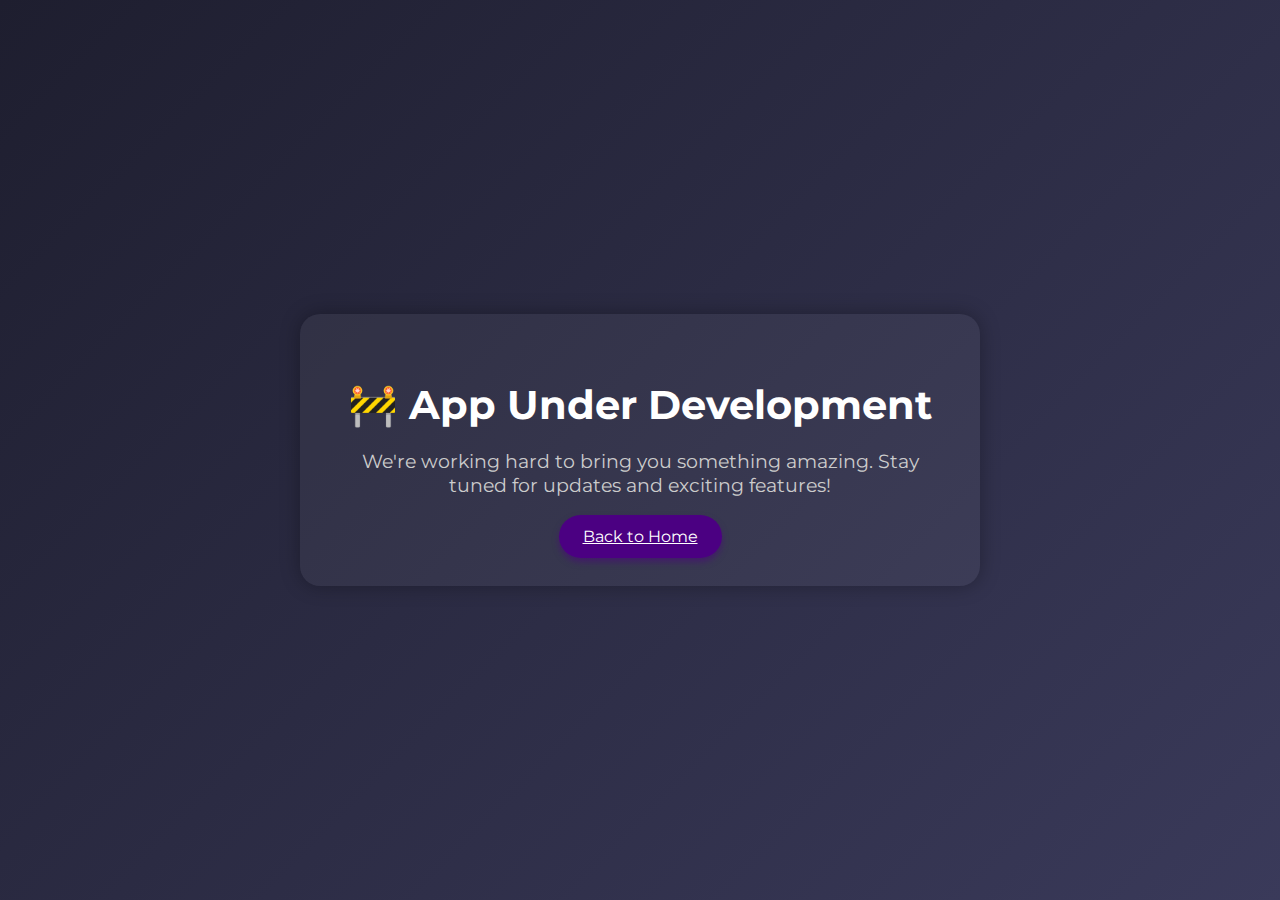
<file: next.html>
<!DOCTYPE html>
<html lang="en">
<head>
  <meta charset="UTF-8" />
  <meta name="viewport" content="width=device-width, initial-scale=1.0" />
  <title>Under Development</title>
  <link href= "styles1.css" rel="stylesheet">
  <link href="https://fonts.googleapis.com/css2?family=Montserrat:wght@400;700&display=swap" rel="stylesheet">
 
</head>
<body>
  <div class="container">
    <h1>🚧 App Under Development</h1>
    <p>We're working hard to bring you something amazing. Stay tuned for updates and exciting features!</p>
    <a href="index.html" class="btn">Back to Home</a>
  </div>
</body>
</html>
</file>
<file: styles1.css>
body {
      margin: 0;
      padding: 0;
      font-family: 'Montserrat', sans-serif;
      background: linear-gradient(135deg, #1e1e2f, #3a3a5a);
      color: #fff;
      display: flex;
      justify-content: center;
      align-items: center;
      height: 100vh;
      text-align: center;
    }

    .container {
      max-width: 600px;
      padding: 40px;
      background-color: rgba(255, 255, 255, 0.05);
      border-radius: 20px;
      box-shadow: 0 0 20px rgba(0,0,0,0.3);
      animation: fadeIn 1.5s ease-in-out;
    }

    h1 {
      font-size: 2.5em;
      margin-bottom: 20px;
    }

    p {
      font-size: 1.2em;
      margin-bottom: 30px;
      color: #ccc;
    }

    .btn {
  padding: 12px 24px;
  background-color: #4b0082; /* darker purple */
  border: none;
  border-radius: 30px;
  color: white;
  font-size: 1em;
  cursor: pointer;
  transition: transform 0.3s ease, background-color 0.3s ease, box-shadow 0.3s ease;
  box-shadow: 0 4px 6px rgba(75, 0, 130, 0.5); /* subtle shading */
}

.btn:hover {
  transform: scale(1.1);
  background-color: #3a006b; /* even darker purple */
  box-shadow: 0 6px 12px rgba(58, 0, 107, 0.7); /* stronger shadow on hover */
}

    @keyframes fadeIn {
      from { opacity: 0; transform: translateY(20px); }
      to { opacity: 1; transform: translateY(0); }
    }
</file>
